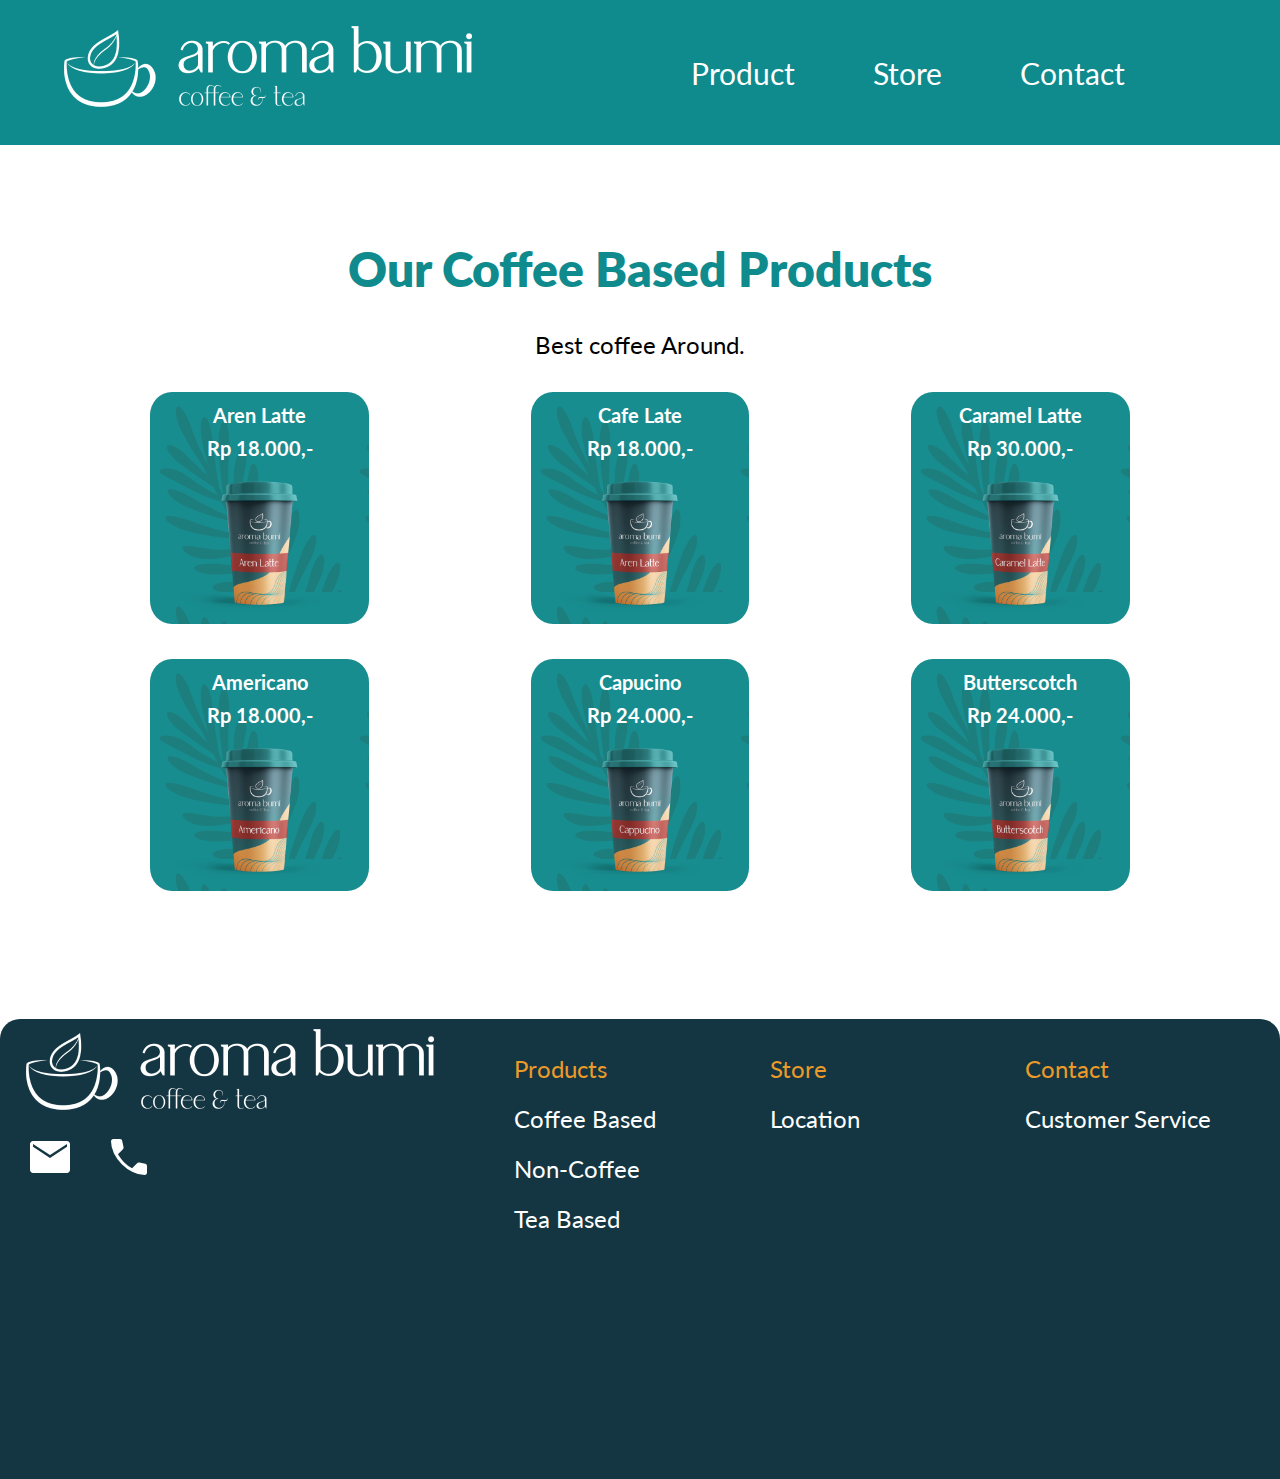
<file: menu.html>
<!DOCTYPE html>
<html lang="en">
<head>
    <meta charset="UTF-8">
    <meta http-equiv="X-UA-Compatible" content="IE=edge">
    <meta name="viewport" content="width=device-width, initial-scale=1.0">
    <link rel="stylesheet" href="./css/reset.css">
    <link rel="stylesheet" href="./css/main.css">
    <link rel="stylesheet" href="./css/responsive.css">
    <title>Aroma Bumi</title>
</head>
<body>
    <header>
        <!-- ========== NAVBAR ====================== -->
        <nav class="nav-color">
            <div class="logo" onclick="window.location.href='./index.html'">
                <img src="./assets/img/Logo White.png" alt="aroma bumi">
            </div>
            <ul>
                <li><a href="./menu.html">Product</a></li>
                <li><a href="./find_us.html">Store</a></li>
                <li><a href="./message.html">Contact</a></li>
            </ul>
        </nav>
    </header>
    <main>
        <!-- ========== CONTENT ====================== -->
        <div class="mnu-menu">
            <h3 class="mnu-h3">Our Coffee Based Products</h3>
            <p>Best coffee Around.</p>
            <div class="mnu-menu-img">
                <div class="img-wrap" onclick="window.location.href='./detail.html'">
                    <p>Aren Latte</p>
                    <p>Rp 18.000,-</p>
                    <img src="./assets/img/aren latte.png" alt="">
                </div>
                <div class="img-wrap" onclick="window.location.href='./detail.html'">
                    <p>Cafe Late</p>
                    <p>Rp 18.000,-</p>
                    <img src="./assets/img/aren latte.png" alt="">
                </div>
                <div class="img-wrap" onclick="window.location.href='./detail.html'">
                    <p>Caramel Latte</p>
                    <p>Rp 30.000,-</p>
                    <img src="./assets/img/caramel latte.png" alt="">
                </div>
                <div class="img-wrap" onclick="window.location.href='./detail.html'">
                    <p>Americano</p>
                    <p>Rp 18.000,-</p>
                    <img src="./assets/img/americano.png" alt="">
                </div>
                <div class="img-wrap" onclick="window.location.href='./detail.html'">
                    <p>Capucino</p>
                    <p>Rp 24.000,-</p>
                    <img src="./assets/img/cappucino.png" alt="">
                </div>
                <div class="img-wrap" onclick="window.location.href='./detail.html'">
                    <p>Butterscotch</p>
                    <p>Rp 24.000,-</p>
                    <img src="./assets/img/butterscotch.png" alt="">
                </div>
            </div>
        </div>
    </main>
        <!-- ========== FOOTER ====================== -->
    <footer>
        <div class="footer-wrapper">
            <div class="logo-foot">
                <img class="logo" src="./assets/img/Logo White.png" alt="aroma bumi" onclick="window.location.href='./index.html'">
                <img class="contact" src="./assets/img/MAIL ICON.svg" alt="mail">
                <img class="contact" src="./assets/img/PHONE ICON.svg" alt="phone">
            </div>
            <ul>
                <li><a href="./menu.html"><span>Products</span></a></li>
                <li><a href="#">Coffee Based</a></li>
                <li><a href="#">Non-Coffee</a></li>
                <li><a href="#">Tea Based</a></li>
            </ul>
            <ul>
                <li><a href="./find_us.html"><span>Store</span></a></li>
                <li><a href="#">Location</a></li>
            </ul>
            <ul>
                <li><a href="./message.html"><span>Contact</span></a></li>
                <li><a href="#">Customer Service</a></li>
            </ul>
            <p>2022 © Designed by Progate Indonesia</p>
        </div>
    </footer>
</body>
</html>
</file>
<file: css/main.css>
@import url('https://fonts.googleapis.com/css2?family=Lato:wght@400;700;900&display=swap');
/* ================================= NAVBAR ====================== */
nav {
    height: 145px;
    width: 100%;
    background-color: transparent;
    display: flex;
    justify-content: space-around;
    position: fixed;
    z-index: 10;
}
.logo {
    margin: 2% 5%;
}
nav ul {
    width: 40%;
    display: flex;
    justify-content: space-around;
    margin: auto;
}
nav ul li a {
    color: white;
    font-size: 30px;
    font-weight: 400;
}
/* ================================= HERO ====================== */
.hero {
    width: 100%;
    height: 700px;
    display: flex;
    justify-content: center;
    flex-direction: column;
    text-align: center;
    background-image: url(../assets/img/Coffe\ Header.png);
    background-size: cover;
    background-color: rgba(20, 54, 66, 0.7);
    color: white;
    border-radius: 0 0 30px 30px;
    margin-bottom: 100px;
}
.hero h1 {

    font-size: 70px;
    font-weight: 700;
}
.hero h4 {
    font-size: 32px;
    font-weight: 400;
    line-height: 43.2px;
}
/* ================================= WHO ARE YOU ====================== */
.flex {
    display: flex;
    justify-content: center;
    flex-direction: row;
    color: white;
}
.who-txt {
    width: 50%;
    display: flex;
    justify-content: initial;
    flex-direction: column;
}
h3 {
    color: #0F8B8D;
    font-weight: 800;
    font-size: 48px;
}
p {
    font-size: 24px;
    color: black;
}
.who-h3 {
    text-decoration: underline;
    text-decoration-color: #EC9A29;
    text-underline-offset: 20px;
    margin-bottom: 40px;
}
.txt p {
    line-height: 28.8px;
}
.who-img {
    width: 50%;
}
.who-img img {
    width: 690px;
    height: 460px;
    clip-path: inset(0 177px round 20px);
}
/* ================================= PRODUCT SHOWCASE ====================== */
.prod-txt {
    width: 50%;
    margin-top: 80px;
    margin-left: 12%;
}
.prod-img {
    width: 50%;
    display: flex;
    justify-content: center;
    margin-right: 9.5%;
}
.prod-img img{
    height: auto;
    width: 335px;
    clip-path: inset(100px 0 68px 0 round 20px);
}
button {
    background-color: #A8201A;
    border-radius: 55px;
    padding: 20px 50px;
    margin-top: 65px;
    font-size: 24px;
    color: white;
}
button a {
    color: white;
}
/* ================================= HANG OUT WITH US====================== */
.hang-out {
    margin-bottom: 100px;
}
.hang-txt {
    width: 50%;
    margin-left: 8%;
}
.hang-img {
    width: 50%;
    display: flex;
    justify-content: center;
    margin-left: 2%;
}
.hang-img img {
    width: auto;
    height: 453px;
    clip-path: inset(0 177px round 20px);
}
/* ================================= FIND OUT AT INSTAGRAM ================ */
.find-us-instagram {
    display: flex;
    flex-direction: column;
    margin-bottom: 50px;
}
.find-h3 {
    display: flex;
    justify-content: center;
}
.find-us-instagram h3 span {
    color: #EC9A29;
    font-weight: 800;
    font-size: 48px;
    text-decoration: underline;
    text-decoration-color: #EC9A29;
    text-underline-offset: 10px;
}
.find-img {
    display: flex;
    justify-content: center;
    flex-wrap: wrap;
    margin-top: 50px;
}
.find-img img {
    width: 15%;
    margin: 50px 80px;
}
h3 span .tanda-seru {
    color: #0F8B8D;
}
/* ================================= ASK US MORE ====================== */
.ask {
    text-align: center;
    line-height: 50px;
    margin-bottom: 100px;
}
.ask button {
    margin: auto 0;
}
/* ================================= FOOTER ====================== */
.footer-wrapper {
    height: 460px;
    background-color: #143642;
    display: flex;
    font-size: 24px;
    border-radius: 20px 20px 0 0;
    margin-top: 10%;
}
.footer-wrapper ul {
    width: 20%;
    margin: 2% 0;
}
.footer-wrapper ul li {
    line-height: 50px;

}
.footer-wrapper ul li a{
    color: white;
}
.footer-wrapper span {
    color: #EC9A29;
}
.contact {
    margin-top: 2%;
    margin-left: 5%;
    filter: invert();
}
footer p {
    display: none;
}
/* ================================= MENU PAGE ============================================================================================== */
/* =========================================================== PRODUCT ====================== */
.nav-color {
    background-color: #0F8B8D;
    height: 145px;
    width: 100%;
    display: flex;
    justify-content: space-around;
    position: fixed;
}
.mnu-menu {
    height: 100%;
    display: flex;
    flex-direction: column;
    margin-bottom: 10%;
    text-align: center;
}
.mnu-h3 {
    display: flex;
    justify-content: center;
    margin-top: 245px;
    margin-bottom: 40px;
}
.mnu-menu-img {
    display: flex;
    justify-content: center;
    flex-wrap: wrap;
    margin: 0 5%;
}
.mnu-menu-img p {
    color: white;
    margin-top: 6%;
}
.img-wrap {
    background-image: url(../assets/img/Coffee\ background.png);
    width: 19%;
    height: 20%;
    margin: 3% 7% 0 7%;
    border-radius: 10%;
}
.img-wrap:hover {
    transform: scale(1.1);
    transition: all 0.3s ease-in-out;
}
.img-wrap:hover img {
    transform: scale(1.1);
    transform: translateY(-35%);
    transition: all 0.3s ease-in-out;
  }
.img-wrap:hover p{
    transform: translateY(900%);
    transition: all 0.3s ease-in-out;
}
.img-wrap p {
    font-size: 20px;
    font-weight: 700;
}
.img-wrap img {
    width: 100%;
    height: 100%;
}
/* ================================= DETAIL PAGE ====================== */
.mnu-detail {
    display: flex;
    flex-direction: column;
}
.detail {
    display: flex;
    justify-content: space-around;
    margin: 10% 0 10% 10%;
}
.dtl {
    width: 50%;
    margin: 8%;
}
.dtl p {
    margin: 30px 0 60px 0;
}
.desc {
    margin: 0 10%;
}
.desc button {
    display: flex;
    align-items: center;
    justify-content: center; 
}
.desc-h3 {
    text-decoration: underline;
    text-decoration-color: #EC9A29;
    text-underline-offset: 20px;
    margin-bottom: 40px;
}
.arrow {
    transform: scaleX(-1);
    filter: invert();
}
.backto {
    font-size: 25px;
}
/* ================================= FIND US PAGE ====================== */
.mnu-find {
    height: 100%;
    display: flex;
    justify-content: center;
}
.mnu-find-address {
    display: flex;
    flex-direction: column; 
    width: 40%;
    margin-top: 18%;
}
.mnu-find-address h3 {
    margin-bottom: 5%;
}
.address {
    width: 80%;
    margin-top: 5%;
    padding: 5%;
    border-radius: 20px;
    border: 1px solid #D2D2D2;
}
.address h4 {
    font-size: 30px;
    font-weight: 700;
    margin-bottom: 5%;
}
.address p {
    font-size: 20px;
    line-height: 35px;
}
.mnu-find img {
    border-radius: 20px;
    width: 80%;
    height: auto;
    margin: 52% 1% 0 15%;
}
/* ================================= MESSAGE PAGE ====================== */
.mnu-message {
    display: flex;
    align-items: center;
    flex-direction: column;
}
.mnu-message h3 {
    margin-top: 18%;
}
.mnu-message form {
    height: 100%;
    width: 50%;
    margin-bottom: 10%;
    border-radius: 20px;
    border: 1px solid #D2D2D2;
}
.form {
    margin: 5%;
    display: flex;
}
.form input, textarea {
    border-radius: 20px;
    border: 1px solid #D2D2D2;
    resize: none;
    width: 100%;
    text-indent: 10px;
}
.form label {
    font-size: 30px;
    font-weight: 700;
    margin: 3%;
    width: 50%;
}
form button {
    margin-left: 40%;
    margin-bottom: 10%;
}
/* ================================= DETAIL PAGE ====================== */
</file>
<file: css/responsive.css>
/* resposive tablet */
@media (max-width: 1000px ) {

}
/* ersponsive mobile */
@media (max-width:670px) {
    body {
        width: 100vw;
        height: 100vh;
        background-size: cover;
    }
    /* ================================= NAVBAR ====================== */
    nav {
        height: 104px;
        width: auto;
        display: flex;
        flex-direction: column;
    }
    header nav .logo img {
        width:40%;
    }
    header nav ul {
        width: 100vw;
        display: flex;
        justify-content: space-around;
    }
    header nav ul li {
        display: flex;
    }
    header nav ul li a {
        font-size: 14px;
    }
    /* ================================= HERO ====================== */
    .hero {
        height: 478px;
        width: 100%;
        background-position: none;
    }
    .hero h1 {
        font-size: 36px;
    }
    .hero h4 {
        font-size: 16px;
    }
    /* ================================= WHO ARE YOU ====================== */
    .who-are-you {
        width: 100vw;
        height: 335px;
    }
    .flex {
        display: flex;
        justify-content: center;
        flex-direction: column;
    }
    h3 {
        font-size: 20px;
        text-decoration: 3px underline;
        text-decoration-color: #EC9A29;
        text-underline-offset: 70%;
        margin-bottom: 6%;
    }
    p {
        font-size: 12px;
    }
    .who-img {
        width: 100%;
        display: flex;
        justify-content: center;
    }
    .who-img img {
        width: 75%;
        height: auto;
        clip-path: inset(0 82px round 20px);
    }
    .txt {
        margin: 5% 20%;
        width: 100%;
    }
    .who-h3 {
        text-decoration: 3px underline;
        text-decoration-color: #EC9A29;
        text-underline-offset: 70%;
        margin-bottom: 6%;
    }
    .txt p {
        line-height: 14.4px;
    }
    /* ================================= PRODUCT SHOWCASE ====================== */
    .product {
        width: 100vw;
        height: auto;
        display: flex;
        flex-direction: column-reverse;
    }
    .prod-txt {
        margin-top: -2%;
        margin-bottom: 10%;
    }
    .prod-img {
        width: 100%;
        display: flex;
        justify-content: center;
    }
    .prod-img img{
        height: auto;
        width: 40%;
        clip-path: inset(46px 0 31px 0 round 20px);
    }
    button {
        background-color: #A8201A;
        border-radius: 55px;
        padding: 8px 18px;
        margin-top: 5%;
        font-size: 10px;
        color: white;
    }
    /* ================================= HANG OUT WITH US====================== */
    .hang-out {
        width: 100%;
        height: auto;
        margin-bottom: 2%;
    }
    .hang-img {
        width: 100%;
        display: flex;
        justify-content: center;
    }
    .hang-img img {
        height: auto;
        width: 65%;
        clip-path: inset(0 60px round 20px);
    }
    /* ================================= FIND OUT AT INSTAGRAM ================ */
    .find-us-instagram {
        width: 100%;
        height: auto;
        display: flex;
        flex-direction: column;
        margin: 0;
    }
    .find-us-instagram h3 {
        display: flex;
        flex-direction: column;
        align-items: center;
        text-decoration: none;
        margin: 0;
    }
    .find-us-instagram h3 span {
        color: #EC9A29;
        font-weight: 800;
        font-size: 20px;
        text-decoration: underline;
        text-decoration-color: #EC9A29;
        text-underline-offset: 10px;
    }
    h3 span .tanda-seru {
        color: #0F8B8D;
    }
    .find-img {
        display: flex;
        justify-content: center;
        flex-wrap: wrap;
    }
    .find-img img {
        width: 16%;
        margin: 0 5% 5% 5%;
    }
    /* ================================= ASK US MORE ====================== */
    .ask {
        width: 100vw;
        height: auto;
        text-align: center;
        margin-bottom: 0;
    }
    .ask h3 {
        margin: 0;
        text-decoration: none;
    }
    .ask p {
        line-height: 14.4px;
        margin: 0 20%;
    }
    .ask button {
        margin: auto 0;
    }
    /* ================================= FOOTER ====================== */
    .footer-wrapper {
        width: 100vw;
        height: auto;
        display: flex;
        flex-direction: column;
    }
    .logo-foot {
        display: flex;
        justify-content: flex-start;
    }
    .logo-foot .logo {
        width: 40%;
        margin-top: 5%;
        margin-left: 10%;
    }
    .contact {
        transform: scale(0.7);
        filter: invert();
    }
    .footer-wrapper ul {
        margin: 2% 0;
        width: 100%;
    }
    .footer-wrapper ul li {
        width: 100%;
        line-height: 30px;
    }
    .footer-wrapper ul li a{
        color: white;
        margin-left: 20%;
        font-size: 12px;
    }
    .footer-wrapper span {
        color: #EC9A29;
        margin-left: 10%;
    }
    footer p {
        display: block;
        font-size: 12px;
        color: white;
        text-align: center;
        margin: 15% 0 5% 0;
    }
    /* ================================= MENU PAGE ============================================================================================== */
    /* =========================================================== PRODUCT ====================== */
    .nav-color {
        height: 104px;
        width: 100%;
        background-color: #0F8B8D;
        flex-direction: column;
    }
    .mnu-h3 {
        margin: 30% 0 3% 0;
        text-decoration: none;
    }
    .img-wrap {
        width: 25%;
        height: 25%;
        margin: 3% 2% 0 2%;
        border-radius: 5%;
    }
    .img-wrap p {
        font-size: 12px;
    }
    /* ================================= DETAIL PAGE ====================== */
    .mnu-detail {
        display: flex;
        justify-content: center;
        flex-direction: column;
    }
    .detail {
        display: flex;
        flex-direction: column;
        margin: 30% 0 5% 0;
    }
    .detail img {
        width: 100%;
    }
    .dtl {
        width: 100%;
        margin: 8%;
    }
    .dtl h3 {
        text-decoration: none;
        margin: 0;
    }
    .dtl p {
        width: 100%;
        margin: 2% 0 2% 0;
    }
    .desc {
        width: 60%;
        margin: 0 8% 0 8%;
    }
    .desc-h3 {
        text-decoration: none;
        text-decoration-color: #EC9A29;
        border-bottom: 2px solid #EC9A29;
        padding-bottom: 5%;
        margin-bottom: 5%;
    }
    .arrow {
        width: 15%;
        height: auto;
    }
    /* ================================= FIND US PAGE ====================== */
    .mnu-find {
        width: 100%;
        height: 100%;
        display: flex;
        flex-direction: column-reverse;
        justify-content: center;
    }
    .mnu-find img {
        border-radius: 5%;
        width: 100%;
        height: auto;
        transform: scale(0.7);
        margin: 20% 0 0 0;
    }
    .mnu-find-address {
        display: flex;
        flex-direction: column; 
        justify-content: center;
        width: 100vw;
        margin: -10% 20% 5% 20%;
    }
    .mnu-find-address h3 {
        margin-bottom: 5%;
        text-decoration: none;
    }
    .address {
        width: 50%;
        display: flex;
        justify-content: center;
        flex-direction: column;
        height: auto;
        padding: 5%;
        border-radius: 1.5%;
    }
    .address h4 {
        font-size: 16px;
        font-weight: 700;
        margin-bottom: 5%;
    }
    .address p {
        width: 100%;
        font-size: 12px;
        line-height: 14.4px;
    }
    /* ================================= MESSAGE PAGE ====================== */
    .mnu-message {
        display: flex;
        flex-direction: column;
    }
    .mnu-message h3 {
        margin-top: 35%;
    }
    .mnu-message form {
        height: auto;
        width: 70%;
        border-radius: 3%;
    }
    .form {
        margin: 5%;
        display: flex;
        flex-direction: column;
    }
    .form input, textarea {
        border-radius: 5%;
        display: flex;
        justify-content: center;
        width: 100%;
        padding: 2% 0;
    }
    .form label {
        font-size: 12px;
        margin: 0 0 3% 0;
        width: 50%;
    }
    form button {
        margin-left: 40%;
        margin-bottom: 10%;
    }
    /* ================================= DETAIL PAGE ====================== */

}
</file>
